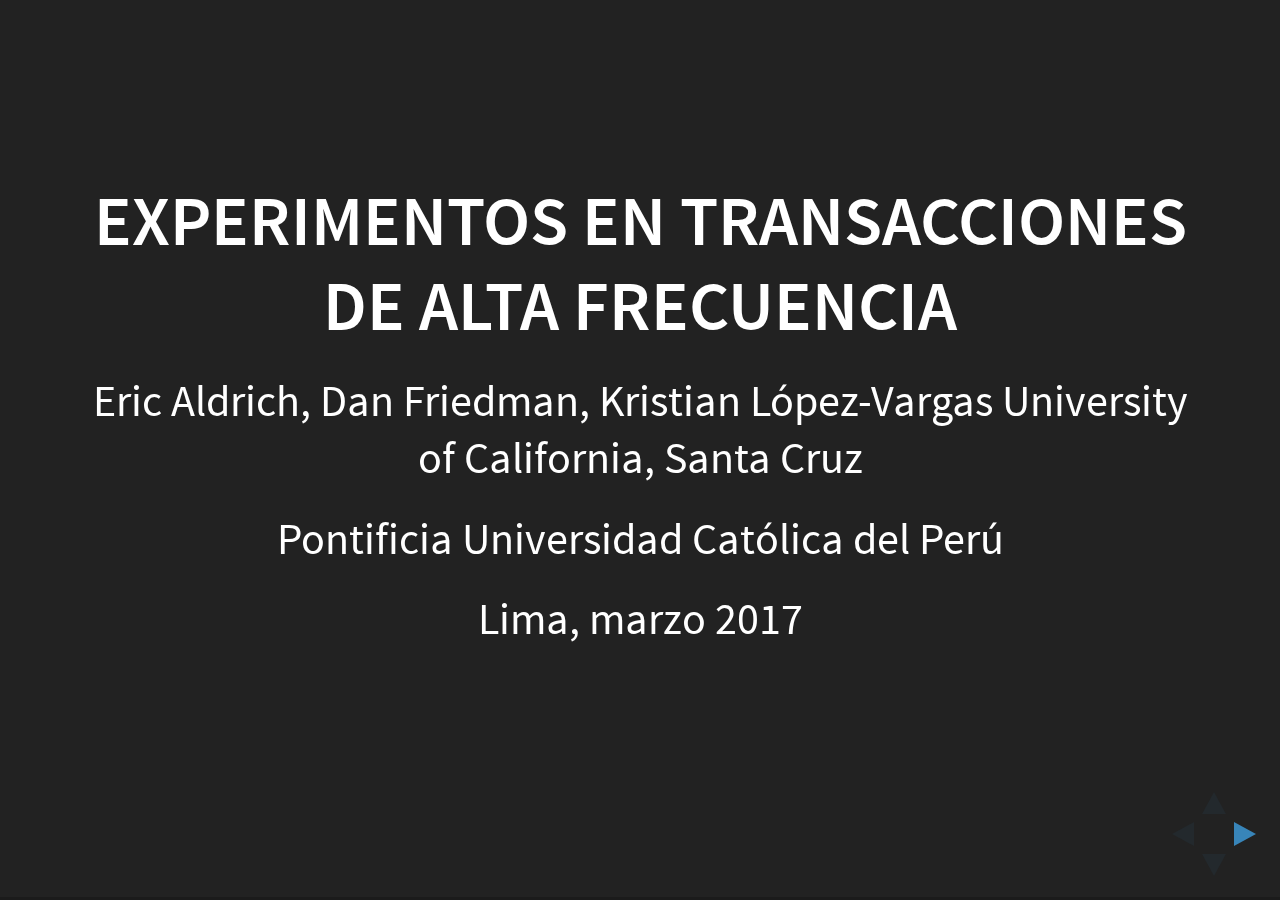
<file: HFT.html>
<!DOCTYPE html>
<html>
<head>
  <meta charset="utf-8">
  <meta name="generator" content="pandoc">
  <title></title>
  <meta name="apple-mobile-web-app-capable" content="yes">
  <meta name="apple-mobile-web-app-status-bar-style" content="black-translucent">
  <meta name="viewport" content="width=device-width, initial-scale=1.0, maximum-scale=1.0, user-scalable=no, minimal-ui">
  <link rel="stylesheet" href="reveal.js/css/reveal.css">
  <style type="text/css">code{white-space: pre;}</style>
  <link rel="stylesheet" href="reveal.js/css/theme/black.css" id="theme">
  <link rel="stylesheet" href="reveal.js/css/theme/black.css"/>
  <!-- Printing and PDF exports -->
  <script>
    var link = document.createElement( 'link' );
    link.rel = 'stylesheet';
    link.type = 'text/css';
    link.href = window.location.search.match( /print-pdf/gi ) ? 'reveal.js/css/print/pdf.css' : 'reveal.js/css/print/paper.css';
    document.getElementsByTagName( 'head' )[0].appendChild( link );
  </script>
  <!--[if lt IE 9]>
  <script src="reveal.js/lib/js/html5shiv.js"></script>
  <![endif]-->
  <script type="text/x-mathjax-config">
    MathJax.Hub.Config({
      tex2jax: {
          inlineMath: [ ['$','$'], ["\\(","\\)"] ],
          displayMath: [ ['$$','$$'], ["\\[","\\]"] ],  
          processEscapes: true,
          displaystyle: true
      },
      "HTML-CSS": { availableFonts: ["TeX"] }
    });
  </script><script type="text/javascript"
    src="https://cdn.mathjax.org/mathjax/latest/MathJax.js?config=TeX-AMS-MML_HTMLorMML-full">
  </script>
</head>
<body>
  <div class="reveal">
    <div class="slides">


<section id="experimentos-en-transacciones-de-alta-frecuencia" class="slide level2">
<h2>Experimentos en Transacciones de Alta Frecuencia</h2>
<p>Eric Aldrich, Dan Friedman, Kristian López-Vargas <!--Let's discuss scope of presentation (whole vs lab); Where do we mention Peter? etc--> University of California, Santa Cruz</p>
<p>Pontificia Universidad Católica del Perú</p>
<p>Lima, marzo 2017</p>
</section>
<section id="motivación" class="slide level2">
<h2>Motivación</h2>
<ul>
<li><p>La velocidad de transacciones ha disminuido rápidamente.</p></li>
<li><p>las Transacciones de Alta Frecuencia (HFTs) representan una gran fracción de operaciones en todo el mundo.</p></li>
<li><p>A favor: HFT aumenta la liquidez, reduce los costos de transacción.</p></li>
<li><p>En contra: El costo de la infraestructura de HFT es soportado por los inversionistas; La liquidez desaparece cuando más se necesita.</p></li>
</ul>
<!-- ## Motivation  -->
<!-- * Trading latencies have rapidly declined.  -->
<!-- * HFTs account for a large fraction of trades worldwide. -->
<!-- * Proponents: HFT increases liquidity, reduces transaction costs.  -->
<!-- * Opponents: The cost of HFT infrastructure is borne by investors; liquidity vanishes when most needed. -->
</section>
<section id="plan-de-investigación" class="slide level2">
<h2>Plan de investigación</h2>
<ul>
<li><p>Los datos existentes son insuficientes para resolver la controversia.</p></li>
<li><p>Los experimentos son una alternativa superior para comparar científicamente los formatos de mercado en presencia de HFT.</p></li>
<li><p>En este paper utilizamos experimentos (de laboratorio (y de campo)) para comparar formatos de mercado relevantes.</p></li>
</ul>
<!-- ## Research Plan   -->
<!-- * Existing data are insufficient to resolve the controversy. -->
<!-- * Experiments are a superior alternative to scientifically compare market formats in the presence of HFT. -->
<!-- * We use experiments (lab and field) to compare relevant market formats. -->
</section>
<section id="diseño-de-la-investigación" class="slide level2">
<h2>Diseño de la investigación</h2>
<ul>
<li><p><strong>Examinar 3 formatos de mercado</strong>:</p>
<ul>
<li>Subasta doble continua (CDA).     </li>
<li>Dos alternativas: FBA, IEX.</li>
</ul></li>
<li><p><strong>Dos etapas</strong>:</p>
<ul>
<li><p>Laboratorio (en curso).</p></li>
<li>Campo (torneo abierto, en inicios).  </li>
</ul></li>
<li><p><strong>Resultados y métricas de desempeño</strong>: liquidez, estabilidad y costos de transacción.</p></li>
</ul>
</section>
<section id="formato-baseline" class="slide level2">
<h2>Formato baseline</h2>
<ul>
<li><p>Formato de mercado base: subasta doble continua (CDA)</p>
<ul>
<li>Organiza el comercio en casi todos los principales intercambios.      </li>
<li>Pedidos procesados inmediatamente con prioridad de precio-tiempo.  </li>
<li>La tecnología de velocidad es crucial.</li>
</ul></li>
</ul>
</section>
<section id="formatos-de-mercado-alternativos" class="slide level2">
<h2>Formatos de mercado alternativos</h2>
<ol type="1">
<li><p>Subasta por lote/batch frecuente (FBA): igualdad de prioridad a los pedidos recibidos en el mismo lote (e.g. una décima de segundo).</p></li>
<li><p>IEX: retrasa las órdenes entrantes en 350 ms, permite órdenes ocultas y &quot;vinculadas&quot;.</p></li>
<li><p>Otros</p></li>
</ol>
<p>Formatos alternativos intentan reducir los incentivos por velocidad.</p>
</section>
<section id="implementación-en-el-laboratorio" class="slide level2">
<h2>Implementación en el laboratorio</h2>
<ul>
<li><p>Entorno de laboratorio <u> simple </u>:</p>
<ul>
<li>Basado en Budish, Cramton y Shim (BCS, 2015).     </li>
<li>CDA y FBA</li>
</ul></li>
<li><p>Los participantes operan algoritmos que envían órdenes en su nombre.</p></li>
<li><p>Se añaden características pertinentes de los intercambios modernos de uno en uno.</p></li>
</ul>
</section>
<section id="ambiente-de-lab-1-cda-en-bcs" class="slide level2">
<h2>Ambiente de lab 1: CDA en BCS</h2>
<ul>
<li><p>No hay asim de información o costos de inventario, todos son neutrales al riesgo.</p></li>
<li><p>Valor fundamental, públicamente observado $ V(t) $ (Poisson jump process),</p></li>
<li><p>Inversores exógenos llegan al mercado aleatoriamente</p></li>
<li><p>&quot;Makers&quot; postean bids/asks y &quot;snipers&quot; esperan oportunidades de arbitraje.</p></li>
</ul>
</section>
<section id="ambiente-de-lab-1-cda-en-bcs-1" class="slide level2">
<h2>Ambiente de lab 1: CDA en BCS</h2>
<ul>
<li><p>Después de un salto de $ V $:</p>
<ul>
<li><p><em>Makers</em> tratan de actualizar.</p></li>
<li><p><em>Snipers</em> tratan de comprar (vender) una cotización &quot;obsoleta&quot; y liquidar al nuevo valor fundamental.</p></li>
</ul></li>
<li><p>Hay la posibilidad de reducir latency (por $ \Delta \delta $) con subscripción a una mejor tecnología de comunicación pero cuesta $ c_{speed} $ (mejor protección y mejor arma).</p></li>
</ul>
</section>
<section id="ambiente-de-lab-1-cda-en-bcs-equilibrio" class="slide level2">
<h2>Ambiente de lab 1: CDA en BCS: Equilibrio</h2>
<ul>
<li><p>En equilibrio, el <em>market spread</em> es positivo $ s^* &gt; 0 $ , pero...</p></li>
<li><p>No hay ganancias por que hay que pagar la subscripción</p></li>
<li><p>Sólo queda un maker y el resto es sniper</p></li>
</ul>
</section>
<section id="ambiente-de-lab-1-cda-en-bcs-2" class="slide level2">
<h2>Ambiente de lab 1: CDA en BCS</h2>
<figure>
<img src="img/CDA.png" />
</figure>
</section>
<section id="ambiente-de-lab-2-fba-en-bcs" class="slide level2">
<h2>Ambiente de lab 2: FBA en BCS</h2>
<ul>
<li><p>Las órdenes de compra venta son recibidas de forma continua.</p></li>
<li><p>El día de negociación es dividido en muchas fases de igual duración, el batch o lote ($ \tau $).</p></li>
<li><p>Al cierre del batch, todas las órdenes de compra (venta) se combinan para generar una curva de demanda escalonada (oferta).</p></li>
<li><p>Se calcula el precio de equilibrio $ p^* $, y las ordenes inframargales se ejecutan a dicho precio.</p></li>
</ul>
</section>
<section id="ambiente-de-lab-2-fba-en-bcs-equilibrio" class="slide level2">
<h2>Ambiente de lab 2: FBA en BCS: Equilibrio</h2>
<ul>
<li><p>Casi todos los saltos del valor fundamental no ponen en riesgo las órdenes de los <em>makers</em>. Entonces el incentivo a ser rápido se desvanece.</p></li>
<li><p>Competencia Bertrand: hasta alcanzar bid-ask spread nulo $ s^* = 0 $.</p></li>
<li><p>Los snipers solo hacen ganancias en eventos muy improbables.</p></li>
<li><p>Si <span class="math inline">$\smash{\tau &gt;&gt; \Delta \delta \Rightarrow}$</span> Nadie invierte en speed.</p></li>
</ul>
</section>
<section id="ambiente-de-lab-2-fba-en-bcs-1" class="slide level2">
<h2>Ambiente de lab 2: FBA en BCS:</h2>
<figure>
<img src="img/FBA.png" />
</figure>
</section>
<section id="pilot-experiment" class="slide level2">
<h2>Pilot Experiment</h2>
<ul>
<li><p>Redwood II interface.</p></li>
<li><p>Two market formats in the session: CDA and FBA.</p></li>
<li><p>Three 5-minute <em>trading days</em> (periods), per format.</p></li>
<li><p>Each trading day had two markets (groups of four traders).</p></li>
<li><p>Session lasted approx 100 minutes.</p></li>
<li><p>Realizations matched across groups and formats.</p></li>
</ul>
</section>
<section id="pilot-parameters" class="slide level2">
<h2>Pilot Parameters</h2>
<ul>
<li><p><span class="math inline">$\smash{\lambda_V=4}$</span>: <span class="math inline">$\smash{V(t)}$</span> jumps every 4 seconds. <!--* Historical SPY ETF data $\smash{\Rightarrow}$ 5-min lab session corresponds to 1.5 min of market trading.--></p></li>
<li><p><span class="math inline">$\smash{\lambda_I= 3}$</span>: Investor arrivals every 3 seconds.</p></li>
<li><p><span class="math inline">$\smash{V_0 = 100}$</span>: Order of magnitude equal to liquid equities.</p></li>
<li><p><span class="math inline">$\smash{F_V = N(0,0.5)}$</span>. <!--Standard deviation is relatively large to price increments in data, but the magnitude is arbitrary if subjects can scale spreads accordingly.--></p></li>
</ul>
</section>
<section id="pilot-parameters-1" class="slide level2">
<h2>Pilot Parameters</h2>
<ul>
<li><p><span class="math inline">$\smash{c_s= \$0.01/s}$</span>. <!--Roughly twice the cost (per symbol, per second of a trading day) for a premier microwave service.--></p></li>
<li><p><span class="math inline">$\smash{\delta_{slow} = 0.5s}$</span>: About 10 times larger than actual Chicago <span class="math inline">$\smash{\rightarrow}$</span> NY latency, after accounting for our time scaling.</p></li>
<li><p>In FBA, batch interval was 5 secs (1.25 secs, market time); reporting lag was essentially zero; default latency / interval = 0.1.</p></li>
</ul>
</section>
<section id="summary-results" class="slide level2">
<h2>Summary Results</h2>
<table>
<thead>
<tr class="header">
<th></th>
<th style="text-align: center;">MAKER</th>
<th style="text-align: center;">SNIPE</th>
<th style="text-align: center;">Speed</th>
<th style="text-align: center;">Spread</th>
<th style="text-align: center;">NumTrades</th>
<th style="text-align: center;">RMSE</th>
</tr>
</thead>
<tbody>
<tr class="odd">
<td><strong>CDA</strong></td>
<td style="text-align: center;"></td>
<td style="text-align: center;"></td>
<td style="text-align: center;"></td>
<td style="text-align: center;"></td>
<td style="text-align: center;"></td>
<td style="text-align: center;"></td>
</tr>
<tr class="even">
<td>P1</td>
<td style="text-align: center;">63.5%</td>
<td style="text-align: center;">33.8%</td>
<td style="text-align: center;">43.2%</td>
<td style="text-align: center;">0.80</td>
<td style="text-align: center;">109.5</td>
<td style="text-align: center;">0.50%</td>
</tr>
<tr class="odd">
<td>P2</td>
<td style="text-align: center;">62.2%</td>
<td style="text-align: center;">35.5%</td>
<td style="text-align: center;">53.5%</td>
<td style="text-align: center;">0.46</td>
<td style="text-align: center;">140.5</td>
<td style="text-align: center;">0.37%</td>
</tr>
<tr class="even">
<td>P3</td>
<td style="text-align: center;">60.0%</td>
<td style="text-align: center;">38.3%</td>
<td style="text-align: center;">66.0%</td>
<td style="text-align: center;">0.40</td>
<td style="text-align: center;">158.0</td>
<td style="text-align: center;">0.39%</td>
</tr>
<tr class="odd">
<td><strong>FBA</strong></td>
<td style="text-align: center;"></td>
<td style="text-align: center;"></td>
<td style="text-align: center;"></td>
<td style="text-align: center;"></td>
<td style="text-align: center;"></td>
<td style="text-align: center;"></td>
</tr>
<tr class="even">
<td>P1</td>
<td style="text-align: center;">66.9%</td>
<td style="text-align: center;">31.9%</td>
<td style="text-align: center;">28.5%</td>
<td style="text-align: center;">0.44</td>
<td style="text-align: center;">87.5</td>
<td style="text-align: center;">0.42%</td>
</tr>
<tr class="odd">
<td>P2</td>
<td style="text-align: center;">74.2%</td>
<td style="text-align: center;">25.0%</td>
<td style="text-align: center;">22.3%</td>
<td style="text-align: center;">0.25</td>
<td style="text-align: center;">85.0</td>
<td style="text-align: center;">0.26%</td>
</tr>
<tr class="even">
<td>P3</td>
<td style="text-align: center;">79.9%</td>
<td style="text-align: center;">19.4%</td>
<td style="text-align: center;">11.1%</td>
<td style="text-align: center;">0.21</td>
<td style="text-align: center;">91.0</td>
<td style="text-align: center;">0.30%</td>
</tr>
<tr class="odd">
<td></td>
<td style="text-align: center;"></td>
<td style="text-align: center;"></td>
<td style="text-align: center;"></td>
<td style="text-align: center;"></td>
<td style="text-align: center;"></td>
<td style="text-align: center;"></td>
</tr>
</tbody>
</table>
</section>
<section class="slide level2">

<!------------------------------------------------------------>
<!--## Pilot Session-->
<!--* Simplest lab environment is adapted from BCS.-->
<p><!----> <!--* Single asset, single exchange, continuous price.--></p>
<!--* $\smash{V(t)}$: exogenous, compound Poisson process, jump rate $\smash{λ_V}$, jump distribution $\smash{F_V}$.-->
<p><!----> <!--* Automated investors: exogenous stream of market buy/sell orders, Poisson arrival rates $\smash{\lambda_I}$.--></p>
<!--* Traders control bots/algorithms which place orders on their behalf, conditional on market conditions and strategies (_{out, making, sniping}_, _{fast, slow}_).-->
<!-- The simplest lab environment is adapted from BCS. A single asset is traded on a single exchange, and price is a continuous variable. The fundamental value V(t) is determined exogenously by a compound Poisson process with arrival rate λ_V and jump distribution F_V. Players’ profit opportunities come from “investors” represented by an exogenous stream of unit market orders to buy (limit price very high) and to sell (limit price 0) with Poisson arrival rates λ_B=λ_S=λ_I.-->
<!-- -------------------------------------------------------- -->
<!-- ## CDA in the Lab -->
<!--![CDA experimental interface](img/CDA.png)-->
<!-- <img src="img/CDA.png" style="width:900px; align-content: center"> -->
<!--Eric, the options for resizing in reveal.js depend on the available extensions and markdown "version" [ideas?]-->
<!--Layout Legend: 
CDA user interface in BCS environment. Traders use the action box (bottom right) to adjust choices at any moment during the trading period. To (re)enter as a market maker she clicks the “maker” button or just drags the “Spread” bar to adjust s. To (re)enter as a sniper, she clicks the “snipe” button. By clicking the “Out” button, a player cancels any limit orders, deactivates sniping bots and unsubscribes from speed services. The event history box (top left) displays the time path of the fundamental value V(t) as a piecewise constant blue line, the trader’s own bid and ask as black horizontal lines, investor transactions as green vertical lines, snipe events as red vertical lines, and other traders’ limit orders as gray horizontal lines. The information box (top right) displays the current bid-ask spread, other traders’ status and the cost of speed cs. The profit history box (bottom left) displays players’ accumulated profit at each moment of time.-->
<!--Figure Events Legend: 
The event history box indicates that player 1 is about 48 seconds into the trading day, and has been a maker for at least 30 seconds. Her current spread of 1.21 is the best (smallest) of the two current makers. Investors arrived around seconds 23 and 26 with market orders to buy and sell, respectively. The green vertical lines in the event history box at those times, and the corresponding upward jumps in the profit history box, show her resulting profit. Around second 30, V jumped from about 100 to 102 and player got sniped by player 4, reflected in the red vertical line connecting the stale quote to the new V and the corresponding drop in profit. Note that profit is flat between events if “Speed” is turned off, but has a slight negative slope (of cs) when “Speed” is activated.
-->
<!-- -------------------------------------------------------- -->
<!-- ## FBA in the Lab -->
<!-- <img src="img/FBA.png" style="width:900px; align-content: center"> -->
<!--![FBA Interface](img/FBA.png)-->
<!--Figure Layout Legend: FBA user interface in basic BCS environment. The action box, information box and profit history box are essentially the same as in Figure 2. In the event history box (top left), the thin black horizontal line segments depict V(t), and the gray vertical lines separate the 5-second batching intervals. The color-coded ticks depict the order book at auction times: blue for own orders, lighter blue for other traders’ orders and light purple for investors. Trader 1’s own filled orders (and those of other traders) are indicated by a green (gray) dot behind the corresponding tick. The red tick shows the clearing price.-->
<!--Play / Events Legend:
 Total time 48 seconds. A buying investor arrived during the batching interval [20,25), and a selling investor arrived during the batching interval [30,35). In both batches, trader 1 had the best spread (at 0.9) and had an order filled profitably. 
 Snipers not depicted in the figure. -->
<!-- ##  Next Steps and Discussion -->
<!-- * Development and Productions. -->
<!-- * More realism in environment.  -->
<!-- * Evidence from the lab and tournaments will improve understanding of -->
<p><!-- financial market design (help regulation and policy) --></p>
<!-- * Our infrastructure will be a contribution for future research.  -->
<!--Exploring these differing environments will contribute to fundamental knowledge regarding financial market design. By introducing features one at a time, we will make strong inferences about which environmental aspects shape observed outcomes. By holding constant the realized stochastic process across market formats in any given environment, we can draw causal conclusions regarding comparative performance. For example, we will be able to make clear statements such as “relative to the basic CDA baseline, the IEX format lowers trading cost by 5-8% in normal environment X, but increases value-at-risk by 20-30% in stressful environment Y.” Such statements should help focus conventional econometric analysis of market data, and even by themselves should be helpful for regulators and exchange officials. -->
<!--We have started the lab stage developing simple environments that allow for HFT. Our current progress and preliminary evidence are encouraging on the feasibility of the project and and the quality of the collected evidence. Further evidence from the laboratory and the implementation of tournaments will constitute valuable scientific knowledge on which formats best promote financial market liquidity and stability and, thus, help improve the design of financial markets. Our research infrastructure will be an important contribution for future research on financial market design. -->
<!-- -------------------------------------------------- -->
<!-- ##  Thanks to -->
<!-- * Center for Analytical Finance. -->
<!-- * Undergraduate programmers, Morgan Grant and Zach Petersen. -->
<!-- * University of Maryland postdocs, Darrell Hoy and David Malec. -->
<!-- -------------------------------------------------- -->
<!--

// This piece of code below creates the reveal presentation and pushes to GitHub and then deploys to GitHub pages. Modify the commit message and paste it into terminal.


cd docs && \
pandoc  \
-t revealjs -V revealjs-url=reveal.js \
--css=reveal.js/css/theme/simple.css \
-H reveal.js/js/revealMathJax.js \
-s HFT.md -o HFT.html && \
cd ..


cd docs && \
pandoc  \
-t revealjs -V revealjs-url=reveal.js \
--css=reveal.js/css/theme/black.css \
-H reveal.js/js/revealMathJax.js \
-s HFT.md -o HFT.html && \
cd .. && \
git add docs/* && \
git commit -am " add content to HFT.md " && \
git push origin master && \
mkdocs gh-deploy

-->
</section>
    </div>
  </div>

  <script src="reveal.js/lib/js/head.min.js"></script>
  <script src="reveal.js/js/reveal.js"></script>

  <script>

      // Full list of configuration options available at:
      // https://github.com/hakimel/reveal.js#configuration
      Reveal.initialize({

        // Optional reveal.js plugins
        dependencies: [
          { src: 'reveal.js/lib/js/classList.js', condition: function() { return !document.body.classList; } },
          { src: 'reveal.js/plugin/zoom-js/zoom.js', async: true },
              { src: 'reveal.js/plugin/notes/notes.js', async: true }
        ]
      });
    </script>
    </body>
</html>
</file>
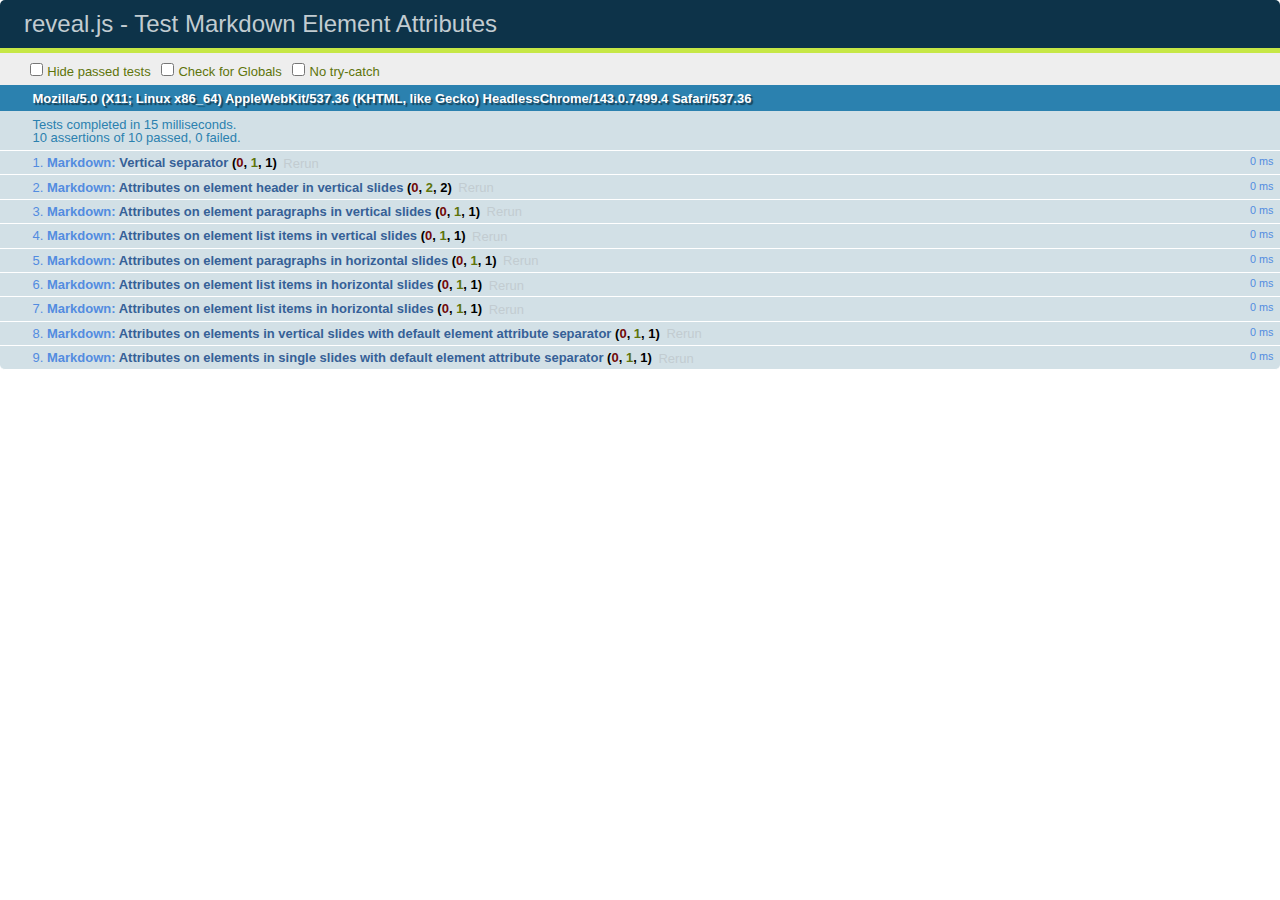
<file: reveal.js/test/test-markdown-element-attributes.html>
<!doctype html>
<html lang="en">

	<head>
		<meta charset="utf-8">

		<title>reveal.js - Test Markdown Element Attributes</title>

		<link rel="stylesheet" href="../css/reveal.css">
		<link rel="stylesheet" href="qunit-1.12.0.css">
	</head>

	<body style="overflow: auto;">

		<div id="qunit"></div>
		<div id="qunit-fixture"></div>

		<div class="reveal" style="display: none;">

			<div class="slides">

				<!-- <section data-markdown="example.md" data-separator="^\n\n\n" data-separator-vertical="^\n\n"></section> -->

				<!-- Slides are separated by newline + three dashes + newline, vertical slides identical but two dashes -->
				<section data-markdown data-separator="^\n---\n$" data-separator-vertical="^\n--\n$" data-element-attributes="{_\s*?([^}]+?)}">>
					<script type="text/template">
						## Slide 1.1
						<!-- {_class="fragment fade-out" data-fragment-index="1"} -->

						--

						## Slide 1.2
						<!-- {_class="fragment shrink"} -->

						Paragraph 1
						<!-- {_class="fragment grow"} -->

						Paragraph 2
						<!-- {_class="fragment grow"} -->

						- list item 1 <!-- {_class="fragment roll-in"} -->
						- list item 2 <!-- {_class="fragment roll-in"} -->
						- list item 3 <!-- {_class="fragment roll-in"} -->


						---

						## Slide 2


						Paragraph 1.2  
						multi-line <!-- {_class="fragment highlight-red"} -->

						Paragraph 2.2 <!-- {_class="fragment highlight-red"} -->

						Paragraph 2.3 <!-- {_class="fragment highlight-red"} -->

						Paragraph 2.4 <!-- {_class="fragment highlight-red"} -->

						- list item 1 <!-- {_class="fragment highlight-green"} -->
						- list item 2<!-- {_class="fragment highlight-green"} -->
						- list item 3<!-- {_class="fragment highlight-green"} -->
						- list item 4
						<!-- {_class="fragment highlight-green"} -->
						- list item 5<!-- {_class="fragment highlight-green"} -->

						Test

						![Example Picture](examples/assets/image2.png)
						<!-- {_class="reveal stretch"} -->

					</script>
				</section>



				<section 	data-markdown data-separator="^\n\n\n"
									data-separator-vertical="^\n\n"
									data-separator-notes="^Note:"
									data-charset="utf-8">
					<script type="text/template">
						# Test attributes in Markdown with default separator
						## Slide 1 Def <!-- .element: class="fragment highlight-red" data-fragment-index="1" -->


						## Slide 2 Def
						<!-- .element: class="fragment highlight-red" -->

					</script>
				</section>

				<section data-markdown>
				  <script type="text/template">
					## Hello world
					A paragraph
					<!-- .element: class="fragment highlight-blue" -->
				  </script>
				</section>

				<section data-markdown>
				  <script type="text/template">
					## Hello world

					Multiple  
					Line
					<!-- .element: class="fragment highlight-blue" -->
				  </script>
				</section>

				<section data-markdown>
				  <script type="text/template">
					## Hello world

					Test<!-- .element: class="fragment highlight-blue" -->

					More Test
				  </script>
				</section>


			</div>

		</div>

		<script src="../lib/js/head.min.js"></script>
		<script src="../js/reveal.js"></script>
		<script src="../plugin/markdown/marked.js"></script>
		<script src="../plugin/markdown/markdown.js"></script>
		<script src="qunit-1.12.0.js"></script>

		<script src="test-markdown-element-attributes.js"></script>

	</body>
</html>
</file>
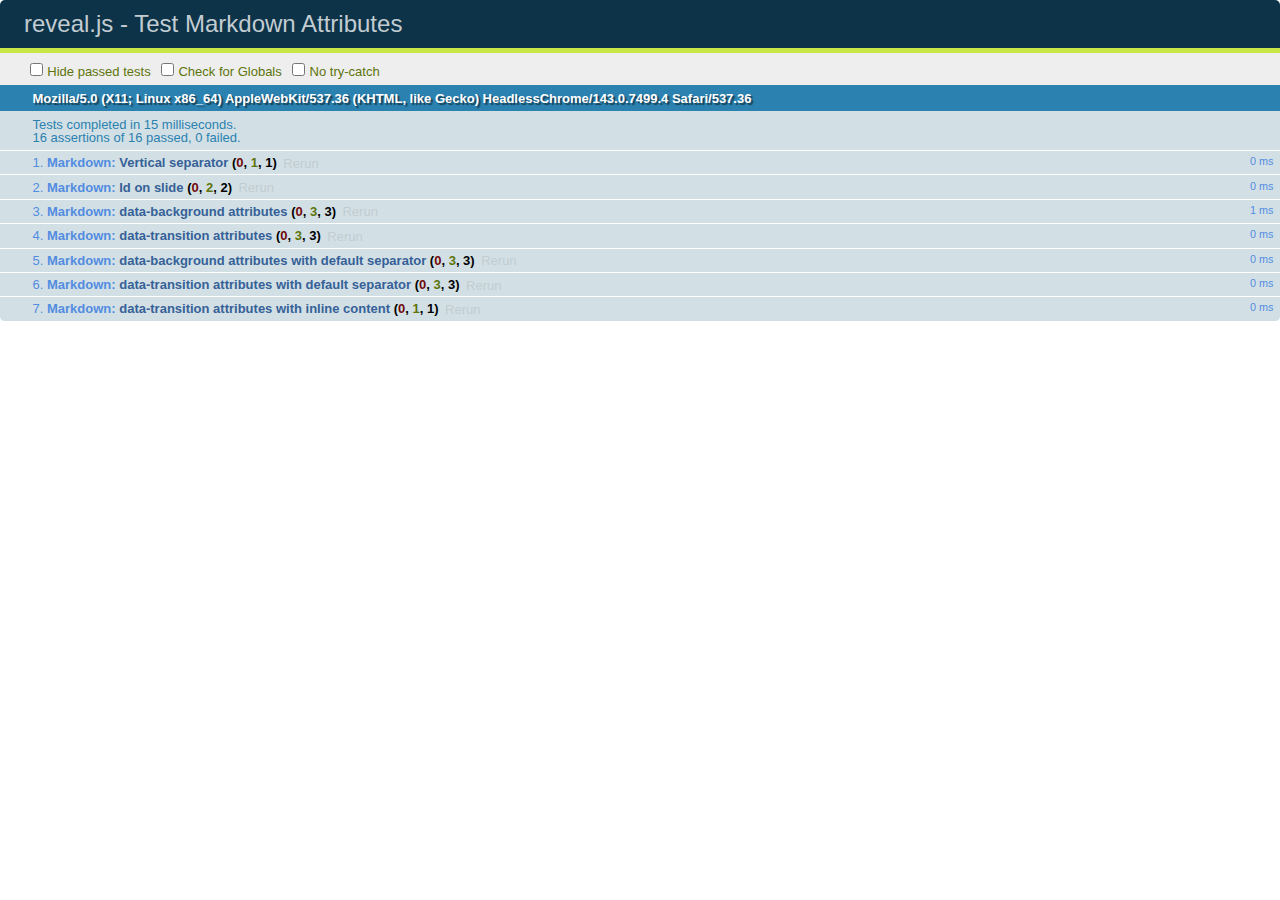
<file: reveal.js/test/test-markdown-slide-attributes.html>
<!doctype html>
<html lang="en">

	<head>
		<meta charset="utf-8">

		<title>reveal.js - Test Markdown Attributes</title>

		<link rel="stylesheet" href="../css/reveal.css">
		<link rel="stylesheet" href="qunit-1.12.0.css">
	</head>

	<body style="overflow: auto;">

		<div id="qunit"></div>
		<div id="qunit-fixture"></div>

		<div class="reveal" style="display: none;">

			<div class="slides">

				<!-- <section data-markdown="example.md" data-separator="^\n\n\n" data-separator-vertical="^\n\n"></section> -->

				<!-- Slides are separated by three lines, vertical slides by two lines, attributes are one any line starting with (spaces and) two dashes -->
				<section 	data-markdown data-separator="^\n\n\n"
									data-separator-vertical="^\n\n"
									data-separator-notes="^Note:"
									data-attributes="--\s(.*?)$"
									data-charset="utf-8">
					<script type="text/template">
						# Test attributes in Markdown
						## Slide 1



						## Slide 2
						<!-- -- id="slide2" data-transition="zoom" data-background="#A0C66B" -->


						## Slide 2.1
						<!-- -- data-background="#ff0000" data-transition="fade" -->


						## Slide 2.2
						[Link to Slide2](#/slide2)



						## Slide 3
						<!-- -- data-transition="zoom" data-background="#C6916B" -->



						## Slide 4
					</script>
				</section>

				<section 	data-markdown data-separator="^\n\n\n"
									data-separator-vertical="^\n\n"
									data-separator-notes="^Note:"
									data-charset="utf-8">
					<script type="text/template">
						# Test attributes in Markdown with default separator
						## Slide 1 Def



						## Slide 2 Def
						<!-- .slide: id="slide2def" data-transition="concave" data-background="#A7C66B" -->


						## Slide 2.1 Def
						<!-- .slide: data-background="#f70000" data-transition="page" -->


						## Slide 2.2 Def
						[Link to Slide2](#/slide2def)



						## Slide 3 Def
						<!-- .slide: data-transition="concave" data-background="#C7916B" -->



						## Slide 4
					</script>
				</section>

				<section data-markdown>
					<script type="text/template">
						<!-- .slide: data-background="#ff0000" -->
						## Hello world
					</script>
				</section>

				<section data-markdown>
					<script type="text/template">
						## Hello world
						<!-- .slide: data-background="#ff0000" -->
					</script>
				</section>

				<section data-markdown>
					<script type="text/template">
						## Hello world

						Test
						<!-- .slide: data-background="#ff0000" -->

						More Test
					</script>
				</section>

			</div>

		</div>

		<script src="../lib/js/head.min.js"></script>
		<script src="../js/reveal.js"></script>
		<script src="../plugin/markdown/marked.js"></script>
		<script src="../plugin/markdown/markdown.js"></script>
		<script src="qunit-1.12.0.js"></script>

		<script src="test-markdown-slide-attributes.js"></script>

	</body>
</html>
</file>
<file: reveal.js/css/theme/black.css>
@import url(../../lib/font/source-sans-pro/source-sans-pro.css);
/**
 * Black theme for reveal.js. This is the opposite of the 'white' theme.
 *
 * Copyright (C) 2015 Hakim El Hattab, http://hakim.se
 */
section.has-light-background, section.has-light-background h1, section.has-light-background h2, section.has-light-background h3, section.has-light-background h4, section.has-light-background h5, section.has-light-background h6 {
  color: #222; }

/*********************************************
 * GLOBAL STYLES
 *********************************************/
body {
  background: #222;
  background-color: #222; }

.reveal {
  font-family: 'Source Sans Pro', Helvetica, sans-serif;
  font-size: 38px;
  font-weight: normal;
  color: #fff; }

::selection {
  color: #fff;
  background: #bee4fd;
  text-shadow: none; }

.reveal .slides > section, .reveal .slides > section > section {
  line-height: 1.3;
  font-weight: inherit; }

/*********************************************
 * HEADERS
 *********************************************/
.reveal h1, .reveal h2, .reveal h3, .reveal h4, .reveal h5, .reveal h6 {
  margin: 0 0 20px 0;
  color: #fff;
  font-family: 'Source Sans Pro', Helvetica, sans-serif;
  font-weight: 600;
  line-height: 1.2;
  letter-spacing: normal;
  text-transform: uppercase;
  text-shadow: none;
  word-wrap: break-word; }

.reveal h1 {
  font-size: 1.75em; }

.reveal h2 {
  font-size: 1.6em; }

.reveal h3 {
  font-size: 1.3em; }

.reveal h4 {
  font-size: 1em; }

.reveal h1 {
  text-shadow: none; }

/*********************************************
 * OTHER
 *********************************************/
.reveal p {
  margin: 20px 0;
  line-height: 1.3; }

/* Ensure certain elements are never larger than the slide itself */
.reveal img, .reveal video, .reveal iframe {
  max-width: 95%;
  max-height: 95%; }

.reveal strong, .reveal b {
  font-weight: bold; }

.reveal em {
  font-style: italic; }

.reveal ol, .reveal dl, .reveal ul {
  display: inline-block;
  text-align: left;
  margin: 0 0 0 1em; }

.reveal ol {
  list-style-type: decimal; }

.reveal ul {
  list-style-type: disc; }

.reveal ul ul {
  list-style-type: square; }

.reveal ul ul ul {
  list-style-type: circle; }

.reveal ul ul, .reveal ul ol, .reveal ol ol, .reveal ol ul {
  display: block;
  margin-left: 40px; }

.reveal dt {
  font-weight: bold; }

.reveal dd {
  margin-left: 40px; }

.reveal q, .reveal blockquote {
  quotes: none; }

.reveal blockquote {
  display: block;
  position: relative;
  width: 70%;
  margin: 20px auto;
  padding: 5px;
  font-style: italic;
  background: rgba(255, 255, 255, 0.05);
  box-shadow: 0px 0px 2px rgba(0, 0, 0, 0.2); }

.reveal blockquote p:first-child, .reveal blockquote p:last-child {
  display: inline-block; }

.reveal q {
  font-style: italic; }

.reveal pre {
  display: block;
  position: relative;
  width: 90%;
  margin: 20px auto;
  text-align: left;
  font-size: 0.55em;
  font-family: monospace;
  line-height: 1.2em;
  word-wrap: break-word;
  box-shadow: 0px 0px 6px rgba(0, 0, 0, 0.3); }

.reveal code {
  font-family: monospace; }

.reveal pre code {
  display: block;
  padding: 5px;
  overflow: auto;
  max-height: 400px;
  word-wrap: normal;
  background: #3F3F3F;
  color: #DCDCDC; }

.reveal table {
  table-width: 200px;
  margin: auto;
  border-collapse: collapse;
  border-spacing: 0; }

.reveal table th {
  font-weight: bold; }

.reveal table th, .reveal table td {
  text-align: left;
  padding: 0.2em 0.5em 0.2em 0.5em;
  border-bottom: 1px solid; }

.reveal table tr:last-child td {
  border-bottom: none; }

.reveal sup {
  vertical-align: super; }

.reveal sub {
  vertical-align: sub; }

.reveal small {
  display: inline-block;
  font-size: 0.6em;
  line-height: 1.2em;
  vertical-align: top; }

.reveal small * {
  vertical-align: top; }

/*********************************************
 * LINKS
 *********************************************/
.reveal a {
  color: #42affa;
  text-decoration: none;
  -webkit-transition: color 0.15s ease;
  -moz-transition: color 0.15s ease;
  transition: color 0.15s ease; }

.reveal a:hover {
  color: #8dcffc;
  text-shadow: none;
  border: none; }

.reveal .roll span:after {
  color: #fff;
  background: #068ee9; }

/*********************************************
 * IMAGES
 *********************************************/
.reveal section img {
  margin: 15px 0px;
  background: rgba(255, 255, 255, 0.12);
  border: 4px solid #fff;
  box-shadow: 0 0 10px rgba(0, 0, 0, 0.15); }

.reveal a img {
  -webkit-transition: all 0.15s linear;
  -moz-transition: all 0.15s linear;
  transition: all 0.15s linear; }

.reveal a:hover img {
  background: rgba(255, 255, 255, 0.2);
  border-color: #42affa;
  box-shadow: 0 0 20px rgba(0, 0, 0, 0.55); }

/*********************************************
 * NAVIGATION CONTROLS
 *********************************************/
.reveal .controls div.navigate-left, .reveal .controls div.navigate-left.enabled {
  border-right-color: #42affa; }

.reveal .controls div.navigate-right, .reveal .controls div.navigate-right.enabled {
  border-left-color: #42affa; }

.reveal .controls div.navigate-up, .reveal .controls div.navigate-up.enabled {
  border-bottom-color: #42affa; }

.reveal .controls div.navigate-down, .reveal .controls div.navigate-down.enabled {
  border-top-color: #42affa; }

.reveal .controls div.navigate-left.enabled:hover {
  border-right-color: #8dcffc; }

.reveal .controls div.navigate-right.enabled:hover {
  border-left-color: #8dcffc; }

.reveal .controls div.navigate-up.enabled:hover {
  border-bottom-color: #8dcffc; }

.reveal .controls div.navigate-down.enabled:hover {
  border-top-color: #8dcffc; }

/*********************************************
 * PROGRESS BAR
 *********************************************/
.reveal .progress {
  background: rgba(0, 0, 0, 0.2); }

.reveal .progress span {
  background: #42affa;
  -webkit-transition: width 800ms cubic-bezier(0.26, 0.86, 0.44, 0.985);
  -moz-transition: width 800ms cubic-bezier(0.26, 0.86, 0.44, 0.985);
  transition: width 800ms cubic-bezier(0.26, 0.86, 0.44, 0.985); }

/*********************************************
 * SLIDE NUMBER
 *********************************************/
.reveal .slide-number {
  color: #42affa; }
</file>
<file: reveal.js/test/qunit-1.12.0.css>
/**
 * QUnit v1.12.0 - A JavaScript Unit Testing Framework
 *
 * http://qunitjs.com
 *
 * Copyright 2012 jQuery Foundation and other contributors
 * Released under the MIT license.
 * http://jquery.org/license
 */

/** Font Family and Sizes */

#qunit-tests, #qunit-header, #qunit-banner, #qunit-testrunner-toolbar, #qunit-userAgent, #qunit-testresult {
	font-family: "Helvetica Neue Light", "HelveticaNeue-Light", "Helvetica Neue", Calibri, Helvetica, Arial, sans-serif;
}

#qunit-testrunner-toolbar, #qunit-userAgent, #qunit-testresult, #qunit-tests li { font-size: small; }
#qunit-tests { font-size: smaller; }


/** Resets */

#qunit-tests, #qunit-header, #qunit-banner, #qunit-userAgent, #qunit-testresult, #qunit-modulefilter {
	margin: 0;
	padding: 0;
}


/** Header */

#qunit-header {
	padding: 0.5em 0 0.5em 1em;

	color: #8699a4;
	background-color: #0d3349;

	font-size: 1.5em;
	line-height: 1em;
	font-weight: normal;

	border-radius: 5px 5px 0 0;
	-moz-border-radius: 5px 5px 0 0;
	-webkit-border-top-right-radius: 5px;
	-webkit-border-top-left-radius: 5px;
}

#qunit-header a {
	text-decoration: none;
	color: #c2ccd1;
}

#qunit-header a:hover,
#qunit-header a:focus {
	color: #fff;
}

#qunit-testrunner-toolbar label {
	display: inline-block;
	padding: 0 .5em 0 .1em;
}

#qunit-banner {
	height: 5px;
}

#qunit-testrunner-toolbar {
	padding: 0.5em 0 0.5em 2em;
	color: #5E740B;
	background-color: #eee;
	overflow: hidden;
}

#qunit-userAgent {
	padding: 0.5em 0 0.5em 2.5em;
	background-color: #2b81af;
	color: #fff;
	text-shadow: rgba(0, 0, 0, 0.5) 2px 2px 1px;
}

#qunit-modulefilter-container {
	float: right;
}

/** Tests: Pass/Fail */

#qunit-tests {
	list-style-position: inside;
}

#qunit-tests li {
	padding: 0.4em 0.5em 0.4em 2.5em;
	border-bottom: 1px solid #fff;
	list-style-position: inside;
}

#qunit-tests.hidepass li.pass, #qunit-tests.hidepass li.running  {
	display: none;
}

#qunit-tests li strong {
	cursor: pointer;
}

#qunit-tests li a {
	padding: 0.5em;
	color: #c2ccd1;
	text-decoration: none;
}
#qunit-tests li a:hover,
#qunit-tests li a:focus {
	color: #000;
}

#qunit-tests li .runtime {
	float: right;
	font-size: smaller;
}

.qunit-assert-list {
	margin-top: 0.5em;
	padding: 0.5em;

	background-color: #fff;

	border-radius: 5px;
	-moz-border-radius: 5px;
	-webkit-border-radius: 5px;
}

.qunit-collapsed {
	display: none;
}

#qunit-tests table {
	border-collapse: collapse;
	margin-top: .2em;
}

#qunit-tests th {
	text-align: right;
	vertical-align: top;
	padding: 0 .5em 0 0;
}

#qunit-tests td {
	vertical-align: top;
}

#qunit-tests pre {
	margin: 0;
	white-space: pre-wrap;
	word-wrap: break-word;
}

#qunit-tests del {
	background-color: #e0f2be;
	color: #374e0c;
	text-decoration: none;
}

#qunit-tests ins {
	background-color: #ffcaca;
	color: #500;
	text-decoration: none;
}

/*** Test Counts */

#qunit-tests b.counts                       { color: black; }
#qunit-tests b.passed                       { color: #5E740B; }
#qunit-tests b.failed                       { color: #710909; }

#qunit-tests li li {
	padding: 5px;
	background-color: #fff;
	border-bottom: none;
	list-style-position: inside;
}

/*** Passing Styles */

#qunit-tests li li.pass {
	color: #3c510c;
	background-color: #fff;
	border-left: 10px solid #C6E746;
}

#qunit-tests .pass                          { color: #528CE0; background-color: #D2E0E6; }
#qunit-tests .pass .test-name               { color: #366097; }

#qunit-tests .pass .test-actual,
#qunit-tests .pass .test-expected           { color: #999999; }

#qunit-banner.qunit-pass                    { background-color: #C6E746; }

/*** Failing Styles */

#qunit-tests li li.fail {
	color: #710909;
	background-color: #fff;
	border-left: 10px solid #EE5757;
	white-space: pre;
}

#qunit-tests > li:last-child {
	border-radius: 0 0 5px 5px;
	-moz-border-radius: 0 0 5px 5px;
	-webkit-border-bottom-right-radius: 5px;
	-webkit-border-bottom-left-radius: 5px;
}

#qunit-tests .fail                          { color: #000000; background-color: #EE5757; }
#qunit-tests .fail .test-name,
#qunit-tests .fail .module-name             { color: #000000; }

#qunit-tests .fail .test-actual             { color: #EE5757; }
#qunit-tests .fail .test-expected           { color: green;   }

#qunit-banner.qunit-fail                    { background-color: #EE5757; }


/** Result */

#qunit-testresult {
	padding: 0.5em 0.5em 0.5em 2.5em;

	color: #2b81af;
	background-color: #D2E0E6;

	border-bottom: 1px solid white;
}
#qunit-testresult .module-name {
	font-weight: bold;
}

/** Fixture */

#qunit-fixture {
	position: absolute;
	top: -10000px;
	left: -10000px;
	width: 1000px;
	height: 1000px;
}
</file>
